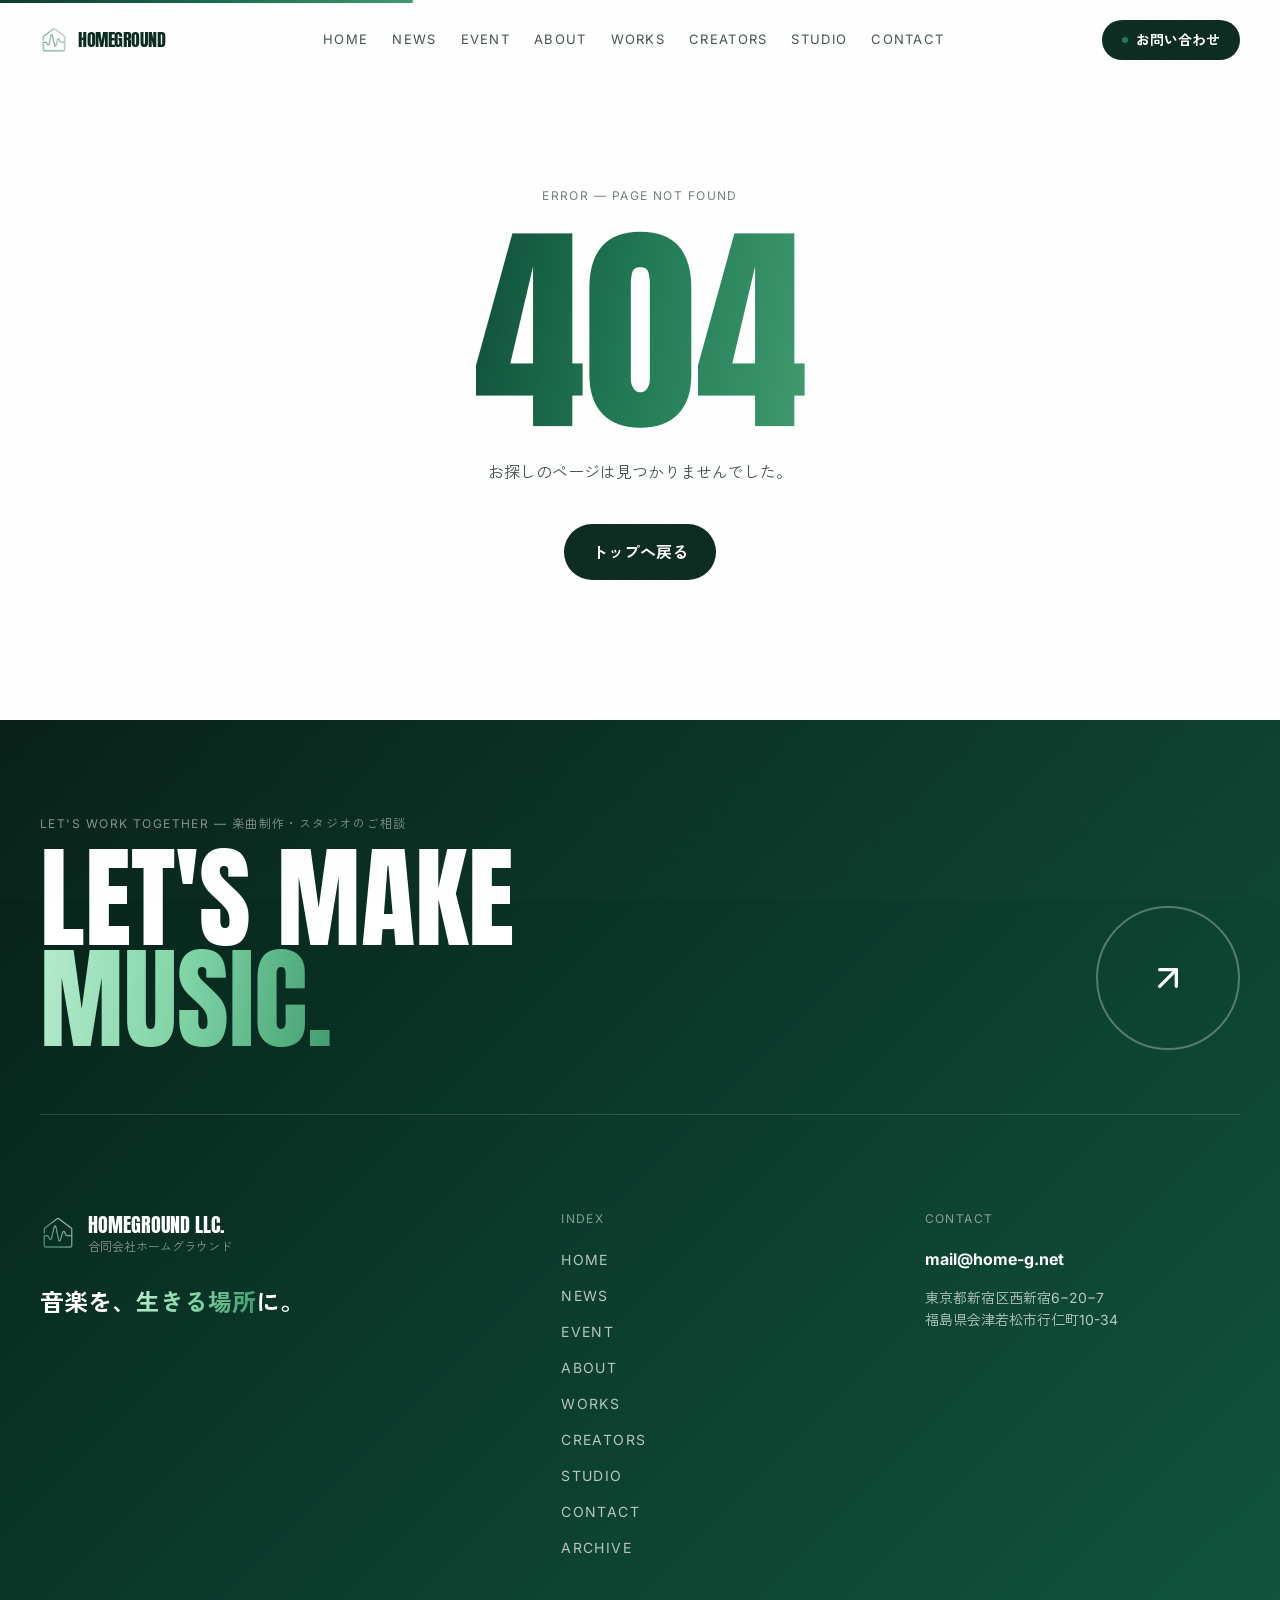
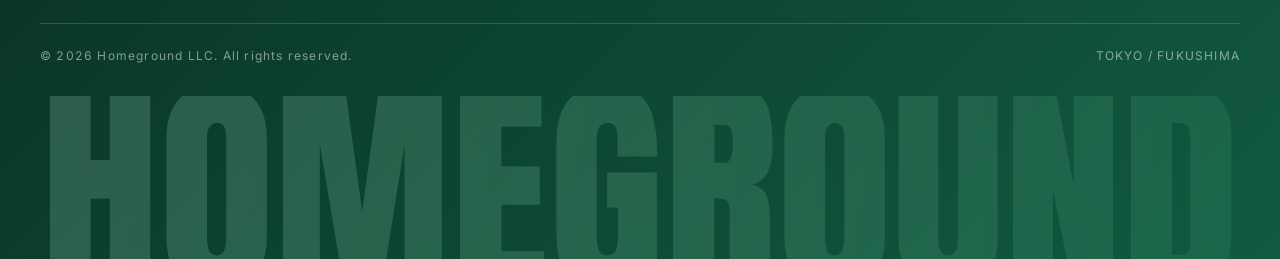
<file: index.html>
<!DOCTYPE html>
<html lang="ja">
  <head><meta name="robots" content="noindex,nofollow">
    <meta charset="UTF-8" />
    <link rel="icon" type="image/png" href="/img/favicon.png" />
    <meta name="viewport" content="width=device-width, initial-scale=1.0" />
    <meta
      name="description"
      content="合同会社ホームグラウンドは、アーティストや企業様への楽曲提供を行っている音楽制作会社です。"
    />
    <title>HOMEGROUND | 音楽を、生きる場所に。 — 合同会社ホームグラウンド</title>
    <meta property="og:type" content="website" />
    <meta property="og:site_name" content="合同会社ホームグラウンド" />
    <meta property="og:title" content="HOMEGROUND | 音楽を、生きる場所に。" />
    <meta
      property="og:description"
      content="アーティスト・企業・インフルエンサーへの楽曲提供、レコーディングスタジオ運営、音楽イベントの主催。"
    />
    <meta name="twitter:card" content="summary_large_image" />
    <meta name="theme-color" content="#0B2A20" />
    <link rel="preconnect" href="https://fonts.googleapis.com" />
    <link rel="preconnect" href="https://fonts.gstatic.com" crossorigin />
    <link
      href="https://fonts.googleapis.com/css2?family=Anton&family=Inter:wght@400;500;600;700;800&family=Zen+Kaku+Gothic+New:wght@400;500;700;900&display=swap"
      rel="stylesheet"
    />
    <script type="module" crossorigin src="/assets/index.BOjhiEr4.js"></script>
    <link rel="stylesheet" crossorigin href="/assets/index.C0QJuCpu.css">
  </head>
  <body>
    <div id="root"></div>
  </body>
</html>
</file>
<file: assets/index.C0QJuCpu.css>
*,:before,:after{--tw-border-spacing-x: 0;--tw-border-spacing-y: 0;--tw-translate-x: 0;--tw-translate-y: 0;--tw-rotate: 0;--tw-skew-x: 0;--tw-skew-y: 0;--tw-scale-x: 1;--tw-scale-y: 1;--tw-pan-x: ;--tw-pan-y: ;--tw-pinch-zoom: ;--tw-scroll-snap-strictness: proximity;--tw-gradient-from-position: ;--tw-gradient-via-position: ;--tw-gradient-to-position: ;--tw-ordinal: ;--tw-slashed-zero: ;--tw-numeric-figure: ;--tw-numeric-spacing: ;--tw-numeric-fraction: ;--tw-ring-inset: ;--tw-ring-offset-width: 0px;--tw-ring-offset-color: #fff;--tw-ring-color: rgb(59 130 246 / .5);--tw-ring-offset-shadow: 0 0 #0000;--tw-ring-shadow: 0 0 #0000;--tw-shadow: 0 0 #0000;--tw-shadow-colored: 0 0 #0000;--tw-blur: ;--tw-brightness: ;--tw-contrast: ;--tw-grayscale: ;--tw-hue-rotate: ;--tw-invert: ;--tw-saturate: ;--tw-sepia: ;--tw-drop-shadow: ;--tw-backdrop-blur: ;--tw-backdrop-brightness: ;--tw-backdrop-contrast: ;--tw-backdrop-grayscale: ;--tw-backdrop-hue-rotate: ;--tw-backdrop-invert: ;--tw-backdrop-opacity: ;--tw-backdrop-saturate: ;--tw-backdrop-sepia: ;--tw-contain-size: ;--tw-contain-layout: ;--tw-contain-paint: ;--tw-contain-style: }::backdrop{--tw-border-spacing-x: 0;--tw-border-spacing-y: 0;--tw-translate-x: 0;--tw-translate-y: 0;--tw-rotate: 0;--tw-skew-x: 0;--tw-skew-y: 0;--tw-scale-x: 1;--tw-scale-y: 1;--tw-pan-x: ;--tw-pan-y: ;--tw-pinch-zoom: ;--tw-scroll-snap-strictness: proximity;--tw-gradient-from-position: ;--tw-gradient-via-position: ;--tw-gradient-to-position: ;--tw-ordinal: ;--tw-slashed-zero: ;--tw-numeric-figure: ;--tw-numeric-spacing: ;--tw-numeric-fraction: ;--tw-ring-inset: ;--tw-ring-offset-width: 0px;--tw-ring-offset-color: #fff;--tw-ring-color: rgb(59 130 246 / .5);--tw-ring-offset-shadow: 0 0 #0000;--tw-ring-shadow: 0 0 #0000;--tw-shadow: 0 0 #0000;--tw-shadow-colored: 0 0 #0000;--tw-blur: ;--tw-brightness: ;--tw-contrast: ;--tw-grayscale: ;--tw-hue-rotate: ;--tw-invert: ;--tw-saturate: ;--tw-sepia: ;--tw-drop-shadow: ;--tw-backdrop-blur: ;--tw-backdrop-brightness: ;--tw-backdrop-contrast: ;--tw-backdrop-grayscale: ;--tw-backdrop-hue-rotate: ;--tw-backdrop-invert: ;--tw-backdrop-opacity: ;--tw-backdrop-saturate: ;--tw-backdrop-sepia: ;--tw-contain-size: ;--tw-contain-layout: ;--tw-contain-paint: ;--tw-contain-style: }*,:before,:after{box-sizing:border-box;border-width:0;border-style:solid;border-color:#e5e7eb}:before,:after{--tw-content: ""}html,:host{line-height:1.5;-webkit-text-size-adjust:100%;-moz-tab-size:4;-o-tab-size:4;tab-size:4;font-family:Inter,Zen Kaku Gothic New,system-ui,sans-serif;font-feature-settings:normal;font-variation-settings:normal;-webkit-tap-highlight-color:transparent}body{margin:0;line-height:inherit}hr{height:0;color:inherit;border-top-width:1px}abbr:where([title]){-webkit-text-decoration:underline dotted;text-decoration:underline dotted}h1,h2,h3,h4,h5,h6{font-size:inherit;font-weight:inherit}a{color:inherit;text-decoration:inherit}b,strong{font-weight:bolder}code,kbd,samp,pre{font-family:Inter,Zen Kaku Gothic New,sans-serif;font-feature-settings:normal;font-variation-settings:normal;font-size:1em}small{font-size:80%}sub,sup{font-size:75%;line-height:0;position:relative;vertical-align:baseline}sub{bottom:-.25em}sup{top:-.5em}table{text-indent:0;border-color:inherit;border-collapse:collapse}button,input,optgroup,select,textarea{font-family:inherit;font-feature-settings:inherit;font-variation-settings:inherit;font-size:100%;font-weight:inherit;line-height:inherit;letter-spacing:inherit;color:inherit;margin:0;padding:0}button,select{text-transform:none}button,input:where([type=button]),input:where([type=reset]),input:where([type=submit]){-webkit-appearance:button;background-color:transparent;background-image:none}:-moz-focusring{outline:auto}:-moz-ui-invalid{box-shadow:none}progress{vertical-align:baseline}::-webkit-inner-spin-button,::-webkit-outer-spin-button{height:auto}[type=search]{-webkit-appearance:textfield;outline-offset:-2px}::-webkit-search-decoration{-webkit-appearance:none}::-webkit-file-upload-button{-webkit-appearance:button;font:inherit}summary{display:list-item}blockquote,dl,dd,h1,h2,h3,h4,h5,h6,hr,figure,p,pre{margin:0}fieldset{margin:0;padding:0}legend{padding:0}ol,ul,menu{list-style:none;margin:0;padding:0}dialog{padding:0}textarea{resize:vertical}input::-moz-placeholder,textarea::-moz-placeholder{opacity:1;color:#9ca3af}input::placeholder,textarea::placeholder{opacity:1;color:#9ca3af}button,[role=button]{cursor:pointer}:disabled{cursor:default}img,svg,video,canvas,audio,iframe,embed,object{display:block;vertical-align:middle}img,video{max-width:100%;height:auto}[hidden]:where(:not([hidden=until-found])){display:none}.pointer-events-none{pointer-events:none}.visible{visibility:visible}.fixed{position:fixed}.absolute{position:absolute}.relative{position:relative}.sticky{position:sticky}.inset-0{top:0;right:0;bottom:0;left:0}.inset-x-0{left:0;right:0}.inset-y-0{top:0;bottom:0}.-bottom-0\.5{bottom:-.125rem}.-bottom-1{bottom:-.25rem}.-bottom-\[20vw\]{bottom:-20vw}.-left-3{left:-.75rem}.-left-4{left:-1rem}.-left-\[10vw\]{left:-10vw}.-left-\[15vw\]{left:-15vw}.-right-3{right:-.75rem}.-right-4{right:-1rem}.-right-\[10vw\]{right:-10vw}.-top-3{top:-.75rem}.-top-4{top:-1rem}.-top-\[10vw\]{top:-10vw}.bottom-0{bottom:0}.bottom-10{bottom:2.5rem}.bottom-2{bottom:.5rem}.bottom-3{bottom:.75rem}.bottom-8{bottom:2rem}.bottom-\[9vh\]{bottom:9vh}.left-0{left:0}.left-1\/2{left:50%}.left-10{left:2.5rem}.left-2\.5{left:.625rem}.left-3{left:.75rem}.left-4{left:1rem}.left-6{left:1.5rem}.left-\[7px\]{left:7px}.right-0{right:0}.right-2\.5{right:.625rem}.right-3{right:.75rem}.right-4{right:1rem}.right-5{right:1.25rem}.right-6{right:1.5rem}.top-0{top:0}.top-1\/2{top:50%}.top-10{top:2.5rem}.top-2{top:.5rem}.top-4{top:1rem}.top-6{top:1.5rem}.top-\[-4vh\]{top:-4vh}.top-\[10\%\]{top:10%}.top-\[16vh\]{top:16vh}.top-\[20\%\]{top:20%}.top-\[62\%\]{top:62%}.top-\[64px\]{top:64px}.z-0{z-index:0}.z-10{z-index:10}.z-20{z-index:20}.z-30{z-index:30}.z-40{z-index:40}.z-50{z-index:50}.z-\[200\]{z-index:200}.z-\[60\]{z-index:60}.order-last{order:9999}.-mx-5{margin-left:-1.25rem;margin-right:-1.25rem}.mx-5{margin-left:1.25rem;margin-right:1.25rem}.mx-auto{margin-left:auto;margin-right:auto}.-mb-\[2vw\]{margin-bottom:-2vw}.-mt-24{margin-top:-6rem}.-mt-\[100vh\]{margin-top:-100vh}.mb-1{margin-bottom:.25rem}.mb-10{margin-bottom:2.5rem}.mb-16{margin-bottom:4rem}.mb-2{margin-bottom:.5rem}.mb-3{margin-bottom:.75rem}.mb-4{margin-bottom:1rem}.mb-5{margin-bottom:1.25rem}.mb-6{margin-bottom:1.5rem}.mb-8{margin-bottom:2rem}.mb-\[100vh\]{margin-bottom:100vh}.ml-1{margin-left:.25rem}.ml-2{margin-left:.5rem}.ml-auto{margin-left:auto}.mr-1{margin-right:.25rem}.mr-3{margin-right:.75rem}.mt-1{margin-top:.25rem}.mt-1\.5{margin-top:.375rem}.mt-10{margin-top:2.5rem}.mt-12{margin-top:3rem}.mt-14{margin-top:3.5rem}.mt-16{margin-top:4rem}.mt-2{margin-top:.5rem}.mt-20{margin-top:5rem}.mt-3{margin-top:.75rem}.mt-4{margin-top:1rem}.mt-5{margin-top:1.25rem}.mt-6{margin-top:1.5rem}.mt-8{margin-top:2rem}.mt-auto{margin-top:auto}.line-clamp-2{overflow:hidden;display:-webkit-box;-webkit-box-orient:vertical;-webkit-line-clamp:2}.block{display:block}.inline-block{display:inline-block}.flex{display:flex}.inline-flex{display:inline-flex}.grid{display:grid}.hidden{display:none}.aspect-\[16\/10\]{aspect-ratio:16/10}.aspect-\[16\/9\]{aspect-ratio:16/9}.aspect-\[17\/23\]{aspect-ratio:17/23}.aspect-\[3\/2\]{aspect-ratio:3/2}.aspect-\[3\/4\]{aspect-ratio:3/4}.aspect-\[4\/5\]{aspect-ratio:4/5}.aspect-\[5\/4\]{aspect-ratio:5/4}.aspect-square{aspect-ratio:1 / 1}.aspect-video{aspect-ratio:16 / 9}.h-0{height:0px}.h-1{height:.25rem}.h-1\.5{height:.375rem}.h-10{height:2.5rem}.h-11{height:2.75rem}.h-12{height:3rem}.h-14{height:3.5rem}.h-16{height:4rem}.h-2{height:.5rem}.h-2\.5{height:.625rem}.h-20{height:5rem}.h-24{height:6rem}.h-28{height:7rem}.h-3{height:.75rem}.h-32{height:8rem}.h-36{height:9rem}.h-4{height:1rem}.h-7{height:1.75rem}.h-9{height:2.25rem}.h-\[100svh\]{height:100svh}.h-\[2px\]{height:2px}.h-\[30vw\]{height:30vw}.h-\[34vh\]{height:34vh}.h-\[3px\]{height:3px}.h-\[40vw\]{height:40vw}.h-\[45vw\]{height:45vw}.h-\[480px\]{height:480px}.h-\[50vw\]{height:50vw}.h-\[650vh\]{height:650vh}.h-\[750vh\]{height:750vh}.h-\[80vh\]{height:80vh}.h-\[85vh\]{height:85vh}.h-\[95vh\]{height:95vh}.h-\[min\(86vw\,56vh\)\]{height:min(86vw,56vh)}.h-auto{height:auto}.h-full{height:100%}.min-h-0{min-height:0px}.min-h-\[100svh\]{min-height:100svh}.min-h-\[320px\]{min-height:320px}.min-h-\[80vh\]{min-height:80vh}.min-h-screen{min-height:100vh}.w-0{width:0px}.w-1\.5{width:.375rem}.w-10{width:2.5rem}.w-11{width:2.75rem}.w-12{width:3rem}.w-14{width:3.5rem}.w-16{width:4rem}.w-2{width:.5rem}.w-2\.5{width:.625rem}.w-20{width:5rem}.w-24{width:6rem}.w-28{width:7rem}.w-4{width:1rem}.w-40{width:10rem}.w-48{width:12rem}.w-6{width:1.5rem}.w-7{width:1.75rem}.w-9{width:2.25rem}.w-\[2px\]{width:2px}.w-\[30vw\]{width:30vw}.w-\[38vw\]{width:38vw}.w-\[3px\]{width:3px}.w-\[40vw\]{width:40vw}.w-\[45vw\]{width:45vw}.w-\[48\%\]{width:48%}.w-\[50vw\]{width:50vw}.w-\[58\%\]{width:58%}.w-\[6\.5\%\]{width:6.5%}.w-\[70\%\]{width:70%}.w-\[min\(60vw\,420px\)\]{width:min(60vw,420px)}.w-\[min\(80vw\,640px\)\]{width:min(80vw,640px)}.w-\[min\(86vw\,56vh\)\]{width:min(86vw,56vh)}.w-full{width:100%}.w-max{width:-moz-max-content;width:max-content}.min-w-0{min-width:0px}.max-w-2xl{max-width:42rem}.max-w-4xl{max-width:56rem}.max-w-\[1400px\]{max-width:1400px}.max-w-\[420px\]{max-width:420px}.max-w-\[880px\]{max-width:880px}.max-w-md{max-width:28rem}.max-w-xl{max-width:36rem}.flex-1{flex:1 1 0%}.shrink-0{flex-shrink:0}.origin-bottom{transform-origin:bottom}.origin-bottom-left{transform-origin:bottom left}.origin-left{transform-origin:left}.origin-top{transform-origin:top}.-translate-x-1\/2{--tw-translate-x: -50%;transform:translate(var(--tw-translate-x),var(--tw-translate-y)) rotate(var(--tw-rotate)) skew(var(--tw-skew-x)) skewY(var(--tw-skew-y)) scaleX(var(--tw-scale-x)) scaleY(var(--tw-scale-y))}.-translate-y-1\/2{--tw-translate-y: -50%;transform:translate(var(--tw-translate-x),var(--tw-translate-y)) rotate(var(--tw-rotate)) skew(var(--tw-skew-x)) skewY(var(--tw-skew-y)) scaleX(var(--tw-scale-x)) scaleY(var(--tw-scale-y))}.-translate-y-\[4px\]{--tw-translate-y: -4px;transform:translate(var(--tw-translate-x),var(--tw-translate-y)) rotate(var(--tw-rotate)) skew(var(--tw-skew-x)) skewY(var(--tw-skew-y)) scaleX(var(--tw-scale-x)) scaleY(var(--tw-scale-y))}.translate-x-3{--tw-translate-x: .75rem;transform:translate(var(--tw-translate-x),var(--tw-translate-y)) rotate(var(--tw-rotate)) skew(var(--tw-skew-x)) skewY(var(--tw-skew-y)) scaleX(var(--tw-scale-x)) scaleY(var(--tw-scale-y))}.translate-y-3{--tw-translate-y: .75rem;transform:translate(var(--tw-translate-x),var(--tw-translate-y)) rotate(var(--tw-rotate)) skew(var(--tw-skew-x)) skewY(var(--tw-skew-y)) scaleX(var(--tw-scale-x)) scaleY(var(--tw-scale-y))}.translate-y-\[4px\]{--tw-translate-y: 4px;transform:translate(var(--tw-translate-x),var(--tw-translate-y)) rotate(var(--tw-rotate)) skew(var(--tw-skew-x)) skewY(var(--tw-skew-y)) scaleX(var(--tw-scale-x)) scaleY(var(--tw-scale-y))}.-rotate-45{--tw-rotate: -45deg;transform:translate(var(--tw-translate-x),var(--tw-translate-y)) rotate(var(--tw-rotate)) skew(var(--tw-skew-x)) skewY(var(--tw-skew-y)) scaleX(var(--tw-scale-x)) scaleY(var(--tw-scale-y))}.rotate-45{--tw-rotate: 45deg;transform:translate(var(--tw-translate-x),var(--tw-translate-y)) rotate(var(--tw-rotate)) skew(var(--tw-skew-x)) skewY(var(--tw-skew-y)) scaleX(var(--tw-scale-x)) scaleY(var(--tw-scale-y))}.scale-0{--tw-scale-x: 0;--tw-scale-y: 0;transform:translate(var(--tw-translate-x),var(--tw-translate-y)) rotate(var(--tw-rotate)) skew(var(--tw-skew-x)) skewY(var(--tw-skew-y)) scaleX(var(--tw-scale-x)) scaleY(var(--tw-scale-y))}.scale-x-0{--tw-scale-x: 0;transform:translate(var(--tw-translate-x),var(--tw-translate-y)) rotate(var(--tw-rotate)) skew(var(--tw-skew-x)) skewY(var(--tw-skew-y)) scaleX(var(--tw-scale-x)) scaleY(var(--tw-scale-y))}.scale-x-100{--tw-scale-x: 1;transform:translate(var(--tw-translate-x),var(--tw-translate-y)) rotate(var(--tw-rotate)) skew(var(--tw-skew-x)) skewY(var(--tw-skew-y)) scaleX(var(--tw-scale-x)) scaleY(var(--tw-scale-y))}.transform{transform:translate(var(--tw-translate-x),var(--tw-translate-y)) rotate(var(--tw-rotate)) skew(var(--tw-skew-x)) skewY(var(--tw-skew-y)) scaleX(var(--tw-scale-x)) scaleY(var(--tw-scale-y))}@keyframes spin{to{transform:rotate(360deg)}}.animate-\[spin_14s_linear_infinite\]{animation:spin 14s linear infinite}@keyframes bounce{0%,to{transform:translateY(-25%);animation-timing-function:cubic-bezier(.8,0,1,1)}50%{transform:none;animation-timing-function:cubic-bezier(0,0,.2,1)}}.animate-bounce{animation:bounce 1s infinite}.cursor-not-allowed{cursor:not-allowed}.cursor-pointer{cursor:pointer}.select-none{-webkit-user-select:none;-moz-user-select:none;user-select:none}.resize-none{resize:none}.list-none{list-style-type:none}.break-inside-avoid{-moz-column-break-inside:avoid;break-inside:avoid}.grid-cols-2{grid-template-columns:repeat(2,minmax(0,1fr))}.grid-cols-\[1\.6fr_1fr\]{grid-template-columns:1.6fr 1fr}.grid-cols-\[96px_1fr\]{grid-template-columns:96px 1fr}.flex-col{flex-direction:column}.flex-wrap{flex-wrap:wrap}.place-items-center{place-items:center}.items-start{align-items:flex-start}.items-end{align-items:flex-end}.items-center{align-items:center}.items-baseline{align-items:baseline}.justify-end{justify-content:flex-end}.justify-center{justify-content:center}.justify-between{justify-content:space-between}.gap-1{gap:.25rem}.gap-1\.5{gap:.375rem}.gap-10{gap:2.5rem}.gap-12{gap:3rem}.gap-14{gap:3.5rem}.gap-16{gap:4rem}.gap-2{gap:.5rem}.gap-2\.5{gap:.625rem}.gap-3{gap:.75rem}.gap-4{gap:1rem}.gap-5{gap:1.25rem}.gap-6{gap:1.5rem}.gap-8{gap:2rem}.gap-\[2px\]{gap:2px}.gap-px{gap:1px}.gap-x-4{-moz-column-gap:1rem;column-gap:1rem}.gap-x-6{-moz-column-gap:1.5rem;column-gap:1.5rem}.gap-y-10{row-gap:2.5rem}.gap-y-12{row-gap:3rem}.gap-y-3{row-gap:.75rem}.gap-y-8{row-gap:2rem}.space-y-1>:not([hidden])~:not([hidden]){--tw-space-y-reverse: 0;margin-top:calc(.25rem * calc(1 - var(--tw-space-y-reverse)));margin-bottom:calc(.25rem * var(--tw-space-y-reverse))}.space-y-1\.5>:not([hidden])~:not([hidden]){--tw-space-y-reverse: 0;margin-top:calc(.375rem * calc(1 - var(--tw-space-y-reverse)));margin-bottom:calc(.375rem * var(--tw-space-y-reverse))}.space-y-16>:not([hidden])~:not([hidden]){--tw-space-y-reverse: 0;margin-top:calc(4rem * calc(1 - var(--tw-space-y-reverse)));margin-bottom:calc(4rem * var(--tw-space-y-reverse))}.space-y-4>:not([hidden])~:not([hidden]){--tw-space-y-reverse: 0;margin-top:calc(1rem * calc(1 - var(--tw-space-y-reverse)));margin-bottom:calc(1rem * var(--tw-space-y-reverse))}.space-y-5>:not([hidden])~:not([hidden]){--tw-space-y-reverse: 0;margin-top:calc(1.25rem * calc(1 - var(--tw-space-y-reverse)));margin-bottom:calc(1.25rem * var(--tw-space-y-reverse))}.self-start{align-self:flex-start}.justify-self-start{justify-self:start}.overflow-hidden{overflow:hidden}.overflow-visible{overflow:visible}.overflow-y-auto{overflow-y:auto}.truncate{overflow:hidden;text-overflow:ellipsis;white-space:nowrap}.whitespace-nowrap{white-space:nowrap}.whitespace-pre{white-space:pre}.whitespace-pre-line{white-space:pre-line}.break-words{overflow-wrap:break-word}.rounded-full{border-radius:9999px}.border{border-width:1px}.border-0{border-width:0px}.border-2{border-width:2px}.border-\[3px\]{border-width:3px}.border-y{border-top-width:1px;border-bottom-width:1px}.border-y-\[6px\]{border-top-width:6px;border-bottom-width:6px}.border-y-\[7px\]{border-top-width:7px;border-bottom-width:7px}.border-b{border-bottom-width:1px}.border-b-2{border-bottom-width:2px}.border-l{border-left-width:1px}.border-l-4{border-left-width:4px}.border-l-\[10px\]{border-left-width:10px}.border-l-\[11px\]{border-left-width:11px}.border-t{border-top-width:1px}.border-t-2{border-top-width:2px}.border-deep{--tw-border-opacity: 1;border-color:rgb(14 77 56 / var(--tw-border-opacity, 1))}.border-ink{--tw-border-opacity: 1;border-color:rgb(11 42 32 / var(--tw-border-opacity, 1))}.border-line{border-color:#0b2a201f}.border-paper\/15{border-color:#ffffff26}.border-paper\/30{border-color:#ffffff4d}.border-paper\/40{border-color:#fff6}.border-signal{--tw-border-opacity: 1;border-color:rgb(31 122 85 / var(--tw-border-opacity, 1))}.border-transparent{border-color:transparent}.border-y-transparent{border-top-color:transparent;border-bottom-color:transparent}.border-l-paper{--tw-border-opacity: 1;border-left-color:rgb(255 255 255 / var(--tw-border-opacity, 1))}.bg-aqua\/20{background-color:#3e9b6d33}.bg-deep{--tw-bg-opacity: 1;background-color:rgb(14 77 56 / var(--tw-bg-opacity, 1))}.bg-deep\/20{background-color:#0e4d3833}.bg-deep\/30{background-color:#0e4d384d}.bg-ink{--tw-bg-opacity: 1;background-color:rgb(11 42 32 / var(--tw-bg-opacity, 1))}.bg-ink-dim\/20{background-color:#43544c33}.bg-ink\/20{background-color:#0b2a2033}.bg-line{background-color:#0b2a201f}.bg-paper{--tw-bg-opacity: 1;background-color:rgb(255 255 255 / var(--tw-bg-opacity, 1))}.bg-paper-2{--tw-bg-opacity: 1;background-color:rgb(241 245 242 / var(--tw-bg-opacity, 1))}.bg-paper-3{--tw-bg-opacity: 1;background-color:rgb(226 235 229 / var(--tw-bg-opacity, 1))}.bg-paper\/15{background-color:#ffffff26}.bg-paper\/70{background-color:#ffffffb3}.bg-paper\/90{background-color:#ffffffe6}.bg-signal{--tw-bg-opacity: 1;background-color:rgb(31 122 85 / var(--tw-bg-opacity, 1))}.bg-signal-soft{--tw-bg-opacity: 1;background-color:rgb(126 211 165 / var(--tw-bg-opacity, 1))}.bg-signal\/15{background-color:#1f7a5526}.bg-signal\/25{background-color:#1f7a5540}.bg-signal\/30{background-color:#1f7a554d}.bg-transparent{background-color:transparent}.bg-gradient-to-b{background-image:linear-gradient(to bottom,var(--tw-gradient-stops))}.bg-gradient-to-r{background-image:linear-gradient(to right,var(--tw-gradient-stops))}.bg-gradient-to-t{background-image:linear-gradient(to top,var(--tw-gradient-stops))}.from-paper{--tw-gradient-from: #FFFFFF var(--tw-gradient-from-position);--tw-gradient-to: rgb(255 255 255 / 0) var(--tw-gradient-to-position);--tw-gradient-stops: var(--tw-gradient-from), var(--tw-gradient-to)}.from-signal-soft\/25{--tw-gradient-from: rgb(126 211 165 / .25) var(--tw-gradient-from-position);--tw-gradient-to: rgb(126 211 165 / 0) var(--tw-gradient-to-position);--tw-gradient-stops: var(--tw-gradient-from), var(--tw-gradient-to)}.from-transparent{--tw-gradient-from: transparent var(--tw-gradient-from-position);--tw-gradient-to: rgb(0 0 0 / 0) var(--tw-gradient-to-position);--tw-gradient-stops: var(--tw-gradient-from), var(--tw-gradient-to)}.via-signal-soft{--tw-gradient-to: rgb(126 211 165 / 0) var(--tw-gradient-to-position);--tw-gradient-stops: var(--tw-gradient-from), #7ED3A5 var(--tw-gradient-via-position), var(--tw-gradient-to)}.via-signal-soft\/60{--tw-gradient-to: rgb(126 211 165 / 0) var(--tw-gradient-to-position);--tw-gradient-stops: var(--tw-gradient-from), rgb(126 211 165 / .6) var(--tw-gradient-via-position), var(--tw-gradient-to)}.to-transparent{--tw-gradient-to: transparent var(--tw-gradient-to-position)}.to-white\/90{--tw-gradient-to: rgb(255 255 255 / .9) var(--tw-gradient-to-position)}.fill-current{fill:currentColor}.object-cover{-o-object-fit:cover;object-fit:cover}.p-4{padding:1rem}.p-6{padding:1.5rem}.p-7{padding:1.75rem}.p-8{padding:2rem}.px-2\.5{padding-left:.625rem;padding-right:.625rem}.px-3{padding-left:.75rem;padding-right:.75rem}.px-4{padding-left:1rem;padding-right:1rem}.px-5{padding-left:1.25rem;padding-right:1.25rem}.px-6{padding-left:1.5rem;padding-right:1.5rem}.px-7{padding-left:1.75rem;padding-right:1.75rem}.px-8{padding-left:2rem;padding-right:2rem}.py-1{padding-top:.25rem;padding-bottom:.25rem}.py-1\.5{padding-top:.375rem;padding-bottom:.375rem}.py-2{padding-top:.5rem;padding-bottom:.5rem}.py-2\.5{padding-top:.625rem;padding-bottom:.625rem}.py-20{padding-top:5rem;padding-bottom:5rem}.py-3{padding-top:.75rem;padding-bottom:.75rem}.py-4{padding-top:1rem;padding-bottom:1rem}.py-5{padding-top:1.25rem;padding-bottom:1.25rem}.py-6{padding-top:1.5rem;padding-bottom:1.5rem}.py-7{padding-top:1.75rem;padding-bottom:1.75rem}.pb-1{padding-bottom:.25rem}.pb-10{padding-bottom:2.5rem}.pb-12{padding-bottom:3rem}.pb-16{padding-bottom:4rem}.pb-20{padding-bottom:5rem}.pb-24{padding-bottom:6rem}.pb-4{padding-bottom:1rem}.pb-5{padding-bottom:1.25rem}.pb-\[0\.04em\]{padding-bottom:.04em}.pl-10{padding-left:2.5rem}.pl-4{padding-left:1rem}.pl-6{padding-left:1.5rem}.pr-4{padding-right:1rem}.pt-1{padding-top:.25rem}.pt-10{padding-top:2.5rem}.pt-16{padding-top:4rem}.pt-28{padding-top:7rem}.pt-32{padding-top:8rem}.pt-4{padding-top:1rem}.pt-5{padding-top:1.25rem}.pt-6{padding-top:1.5rem}.text-center{text-align:center}.text-right{text-align:right}.font-display{font-family:Anton,Zen Kaku Gothic New,sans-serif}.font-mono{font-family:Inter,Zen Kaku Gothic New,sans-serif}.font-sans{font-family:Inter,Zen Kaku Gothic New,system-ui,sans-serif}.text-2xl{font-size:1.5rem;line-height:2rem}.text-3xl{font-size:1.875rem;line-height:2.25rem}.text-4xl{font-size:2.25rem;line-height:2.5rem}.text-5xl{font-size:3rem;line-height:1}.text-6xl{font-size:3.75rem;line-height:1}.text-\[1\.7rem\]{font-size:1.7rem}.text-\[1\.9rem\]{font-size:1.9rem}.text-\[11px\]{font-size:11px}.text-\[13px\]{font-size:13px}.text-\[18\.5vw\]{font-size:18.5vw}.text-\[27vw\]{font-size:27vw}.text-\[clamp\(1\.45rem\,5vw\,3\.9rem\)\]{font-size:clamp(1.45rem,5vw,3.9rem)}.text-\[clamp\(2\.1rem\,7\.5vw\,5\.6rem\)\]{font-size:clamp(2.1rem,7.5vw,5.6rem)}.text-\[clamp\(3\.4rem\,15vw\,11rem\)\]{font-size:clamp(3.4rem,15vw,11rem)}.text-\[min\(14vw\,7rem\)\]{font-size:min(14vw,7rem)}.text-\[min\(15vw\,6\.25rem\)\]{font-size:min(15vw,6.25rem)}.text-\[min\(17vw\,12rem\)\]{font-size:min(17vw,12rem)}.text-\[min\(35vw\,14rem\)\]{font-size:min(35vw,14rem)}.text-base{font-size:1rem;line-height:1.5rem}.text-lg{font-size:1.125rem;line-height:1.75rem}.text-sm{font-size:.875rem;line-height:1.25rem}.text-xl{font-size:1.25rem;line-height:1.75rem}.text-xs{font-size:.75rem;line-height:1rem}.font-black{font-weight:900}.font-bold{font-weight:700}.font-extrabold{font-weight:800}.font-medium{font-weight:500}.font-normal{font-weight:400}.uppercase{text-transform:uppercase}.tabular-nums{--tw-numeric-spacing: tabular-nums;font-variant-numeric:var(--tw-ordinal) var(--tw-slashed-zero) var(--tw-numeric-figure) var(--tw-numeric-spacing) var(--tw-numeric-fraction)}.leading-\[0\.85\]{line-height:.85}.leading-\[0\.8\]{line-height:.8}.leading-\[0\.92\]{line-height:.92}.leading-\[0\.95\]{line-height:.95}.leading-\[0\.9\]{line-height:.9}.leading-\[1\.35\]{line-height:1.35}.leading-\[1\.3\]{line-height:1.3}.leading-\[1\.4\]{line-height:1.4}.leading-\[1\.5\]{line-height:1.5}.leading-\[2\],.leading-loose{line-height:2}.leading-none{line-height:1}.leading-relaxed{line-height:1.625}.leading-snug{line-height:1.375}.leading-tight{line-height:1.25}.tracking-\[0\.12em\]{letter-spacing:.12em}.tracking-\[0\.16em\]{letter-spacing:.16em}.tracking-\[0\.1em\]{letter-spacing:.1em}.tracking-\[0\.2em\]{letter-spacing:.2em}.tracking-tight{letter-spacing:-.025em}.tracking-tightest{letter-spacing:0}.text-ink{--tw-text-opacity: 1;color:rgb(11 42 32 / var(--tw-text-opacity, 1))}.text-ink-dim{--tw-text-opacity: 1;color:rgb(67 84 76 / var(--tw-text-opacity, 1))}.text-ink-mute{--tw-text-opacity: 1;color:rgb(113 130 122 / var(--tw-text-opacity, 1))}.text-paper{--tw-text-opacity: 1;color:rgb(255 255 255 / var(--tw-text-opacity, 1))}.text-paper\/50{color:#ffffff80}.text-paper\/60{color:#fff9}.text-paper\/70{color:#ffffffb3}.text-paper\/75{color:#ffffffbf}.text-signal{--tw-text-opacity: 1;color:rgb(31 122 85 / var(--tw-text-opacity, 1))}.text-signal-soft{--tw-text-opacity: 1;color:rgb(126 211 165 / var(--tw-text-opacity, 1))}.text-signal\/70{color:#1f7a55b3}.underline{text-decoration-line:underline}.opacity-20{opacity:.2}.opacity-90{opacity:.9}.opacity-\[0\.07\]{opacity:.07}.shadow-2xl{--tw-shadow: 0 25px 50px -12px rgb(0 0 0 / .25);--tw-shadow-colored: 0 25px 50px -12px var(--tw-shadow-color);box-shadow:var(--tw-ring-offset-shadow, 0 0 #0000),var(--tw-ring-shadow, 0 0 #0000),var(--tw-shadow)}.shadow-\[10px_10px_0_0_\#0E4D38\]{--tw-shadow: 10px 10px 0 0 #0E4D38;--tw-shadow-colored: 10px 10px 0 0 var(--tw-shadow-color);box-shadow:var(--tw-ring-offset-shadow, 0 0 #0000),var(--tw-ring-shadow, 0 0 #0000),var(--tw-shadow)}.shadow-\[10px_10px_0_0_\#1F7A55\]{--tw-shadow: 10px 10px 0 0 #1F7A55;--tw-shadow-colored: 10px 10px 0 0 var(--tw-shadow-color);box-shadow:var(--tw-ring-offset-shadow, 0 0 #0000),var(--tw-ring-shadow, 0 0 #0000),var(--tw-shadow)}.shadow-\[12px_12px_0_0_\#0E4D38\]{--tw-shadow: 12px 12px 0 0 #0E4D38;--tw-shadow-colored: 12px 12px 0 0 var(--tw-shadow-color);box-shadow:var(--tw-ring-offset-shadow, 0 0 #0000),var(--tw-ring-shadow, 0 0 #0000),var(--tw-shadow)}.shadow-\[12px_12px_0_0_\#1F7A55\]{--tw-shadow: 12px 12px 0 0 #1F7A55;--tw-shadow-colored: 12px 12px 0 0 var(--tw-shadow-color);box-shadow:var(--tw-ring-offset-shadow, 0 0 #0000),var(--tw-ring-shadow, 0 0 #0000),var(--tw-shadow)}.shadow-\[8px_8px_0_0_\#0E4D38\]{--tw-shadow: 8px 8px 0 0 #0E4D38;--tw-shadow-colored: 8px 8px 0 0 var(--tw-shadow-color);box-shadow:var(--tw-ring-offset-shadow, 0 0 #0000),var(--tw-ring-shadow, 0 0 #0000),var(--tw-shadow)}.shadow-\[8px_8px_0_0_\#1F7A55\]{--tw-shadow: 8px 8px 0 0 #1F7A55;--tw-shadow-colored: 8px 8px 0 0 var(--tw-shadow-color);box-shadow:var(--tw-ring-offset-shadow, 0 0 #0000),var(--tw-ring-shadow, 0 0 #0000),var(--tw-shadow)}.shadow-\[8px_8px_0_0_\#3E9B6D\]{--tw-shadow: 8px 8px 0 0 #3E9B6D;--tw-shadow-colored: 8px 8px 0 0 var(--tw-shadow-color);box-shadow:var(--tw-ring-offset-shadow, 0 0 #0000),var(--tw-ring-shadow, 0 0 #0000),var(--tw-shadow)}.shadow-lg{--tw-shadow: 0 10px 15px -3px rgb(0 0 0 / .1), 0 4px 6px -4px rgb(0 0 0 / .1);--tw-shadow-colored: 0 10px 15px -3px var(--tw-shadow-color), 0 4px 6px -4px var(--tw-shadow-color);box-shadow:var(--tw-ring-offset-shadow, 0 0 #0000),var(--tw-ring-shadow, 0 0 #0000),var(--tw-shadow)}.outline-none{outline:2px solid transparent;outline-offset:2px}.blur{--tw-blur: blur(8px);filter:var(--tw-blur) var(--tw-brightness) var(--tw-contrast) var(--tw-grayscale) var(--tw-hue-rotate) var(--tw-invert) var(--tw-saturate) var(--tw-sepia) var(--tw-drop-shadow)}.drop-shadow-\[0_2px_24px_rgba\(0\,0\,0\,0\.35\)\]{--tw-drop-shadow: drop-shadow(0 2px 24px rgba(0,0,0,.35));filter:var(--tw-blur) var(--tw-brightness) var(--tw-contrast) var(--tw-grayscale) var(--tw-hue-rotate) var(--tw-invert) var(--tw-saturate) var(--tw-sepia) var(--tw-drop-shadow)}.grayscale{--tw-grayscale: grayscale(100%);filter:var(--tw-blur) var(--tw-brightness) var(--tw-contrast) var(--tw-grayscale) var(--tw-hue-rotate) var(--tw-invert) var(--tw-saturate) var(--tw-sepia) var(--tw-drop-shadow)}.filter{filter:var(--tw-blur) var(--tw-brightness) var(--tw-contrast) var(--tw-grayscale) var(--tw-hue-rotate) var(--tw-invert) var(--tw-saturate) var(--tw-sepia) var(--tw-drop-shadow)}.backdrop-blur-xl{--tw-backdrop-blur: blur(24px);-webkit-backdrop-filter:var(--tw-backdrop-blur) var(--tw-backdrop-brightness) var(--tw-backdrop-contrast) var(--tw-backdrop-grayscale) var(--tw-backdrop-hue-rotate) var(--tw-backdrop-invert) var(--tw-backdrop-opacity) var(--tw-backdrop-saturate) var(--tw-backdrop-sepia);backdrop-filter:var(--tw-backdrop-blur) var(--tw-backdrop-brightness) var(--tw-backdrop-contrast) var(--tw-backdrop-grayscale) var(--tw-backdrop-hue-rotate) var(--tw-backdrop-invert) var(--tw-backdrop-opacity) var(--tw-backdrop-saturate) var(--tw-backdrop-sepia)}.backdrop-filter{-webkit-backdrop-filter:var(--tw-backdrop-blur) var(--tw-backdrop-brightness) var(--tw-backdrop-contrast) var(--tw-backdrop-grayscale) var(--tw-backdrop-hue-rotate) var(--tw-backdrop-invert) var(--tw-backdrop-opacity) var(--tw-backdrop-saturate) var(--tw-backdrop-sepia);backdrop-filter:var(--tw-backdrop-blur) var(--tw-backdrop-brightness) var(--tw-backdrop-contrast) var(--tw-backdrop-grayscale) var(--tw-backdrop-hue-rotate) var(--tw-backdrop-invert) var(--tw-backdrop-opacity) var(--tw-backdrop-saturate) var(--tw-backdrop-sepia)}.transition{transition-property:color,background-color,border-color,text-decoration-color,fill,stroke,opacity,box-shadow,transform,filter,-webkit-backdrop-filter;transition-property:color,background-color,border-color,text-decoration-color,fill,stroke,opacity,box-shadow,transform,filter,backdrop-filter;transition-property:color,background-color,border-color,text-decoration-color,fill,stroke,opacity,box-shadow,transform,filter,backdrop-filter,-webkit-backdrop-filter;transition-timing-function:cubic-bezier(.4,0,.2,1);transition-duration:.15s}.transition-all{transition-property:all;transition-timing-function:cubic-bezier(.4,0,.2,1);transition-duration:.15s}.transition-colors{transition-property:color,background-color,border-color,text-decoration-color,fill,stroke;transition-timing-function:cubic-bezier(.4,0,.2,1);transition-duration:.15s}.transition-shadow{transition-property:box-shadow;transition-timing-function:cubic-bezier(.4,0,.2,1);transition-duration:.15s}.transition-transform{transition-property:transform;transition-timing-function:cubic-bezier(.4,0,.2,1);transition-duration:.15s}.duration-300{transition-duration:.3s}.duration-500{transition-duration:.5s}.duration-700{transition-duration:.7s}.ease-out{transition-timing-function:cubic-bezier(0,0,.2,1)}.will-change-transform{will-change:transform}html,body{overflow-x:clip;width:100%}body{background:#fff;color:#0b2a20;-webkit-font-smoothing:antialiased;font-feature-settings:"palt"}::-moz-selection{background:#7ed3a5;color:#0b2a20}::selection{background:#7ed3a5;color:#0b2a20}body:after{content:"";position:fixed;top:0;right:0;bottom:0;left:0;pointer-events:none;z-index:100;opacity:.035;background-image:url("data:image/svg+xml,%3Csvg xmlns='http://www.w3.org/2000/svg' width='160' height='160'%3E%3Cfilter id='n'%3E%3CfeTurbulence type='fractalNoise' baseFrequency='0.9' numOctaves='2' stitchTiles='stitch'/%3E%3C/filter%3E%3Crect width='100%25' height='100%25' filter='url(%23n)'/%3E%3C/svg%3E")}.font-display{font-synthesis-weight:none;font-synthesis:none}.font-mono{font-variant-numeric:tabular-nums}.text-outline{color:transparent;-webkit-text-stroke:2px #0b2a20}.bg-grad,.hover-grad:hover,.group:hover .group-hover-grad{background-image:linear-gradient(110deg,#0b3b2c,#17694c 55%,#3e9b6d);background-color:transparent;color:#fff}.bg-grad{background-image:linear-gradient(110deg,#0b3b2c,#17694c,#3e9b6d,#17694c,#0b3b2c);background-size:200% 100%;transition:background-position .7s ease}.bg-grad:hover,.group:hover .bg-grad{background-position:100% 0}.text-grad{background-image:linear-gradient(100deg,#0e4d38,#1f7a55,#3e9b6d);-webkit-background-clip:text;background-clip:text;color:transparent}.bg-forest{background-color:#0b2a20;background-image:linear-gradient(135deg,#061f17,#0b3b2c 45%,#125a42)}.text-outline-light{color:transparent;-webkit-text-stroke:2px #ffffff}.text-grad-light{background-image:linear-gradient(100deg,#b8ecd0,#7ed3a5,#3e9b6d);-webkit-background-clip:text;background-clip:text;color:transparent}.glow{position:absolute;border-radius:9999px;filter:blur(120px);pointer-events:none}.halftone{background-image:radial-gradient(currentColor 1.6px,transparent 1.7px);background-size:9px 9px}.halftone-fade{-webkit-mask-image:linear-gradient(135deg,#000 20%,transparent 85%);mask-image:linear-gradient(135deg,#000 20%,transparent 85%)}@keyframes float{0%,to{transform:translateZ(0) rotate(var(--r, 0deg))}50%{transform:translate3d(0,-14px,0) rotate(calc(var(--r, 0deg) + 8deg))}}.float{animation:float 6s ease-in-out infinite}@keyframes marquee-y{0%{transform:translateY(0)}to{transform:translateY(-50%)}}.marquee-y{animation:marquee-y 50s linear infinite}.marquee-y-reverse{animation:marquee-y 50s linear infinite reverse}@keyframes marquee{0%{transform:translate(0)}to{transform:translate(-50%)}}.marquee{animation:marquee 40s linear infinite}.marquee-reverse{animation:marquee 40s linear infinite reverse}.hover-pause:hover .marquee,.hover-pause:hover .marquee-reverse{animation-play-state:paused}@keyframes eq{0%,to{transform:scaleY(.25)}50%{transform:scaleY(1)}}.eq-bar{transform-origin:bottom;animation:eq 1.1s ease-in-out infinite}@keyframes progress{0%{transform:scaleX(0)}to{transform:scaleX(1)}}.progress-run{transform-origin:left;animation:progress linear forwards}@keyframes rec{0%,to{opacity:1}50%{opacity:.25}}.rec-dot{animation:rec 1.6s ease-in-out infinite}@media (prefers-reduced-motion: reduce){.marquee,.marquee-reverse,.marquee-y,.marquee-y-reverse,.float,.eq-bar,.rec-dot,.progress-run{animation:none}}input:-webkit-autofill,textarea:-webkit-autofill,select:-webkit-autofill{-webkit-box-shadow:0 0 0 1000px #f1f5f2 inset!important;-webkit-text-fill-color:#0b2a20!important;-webkit-transition:background-color 5000s ease-in-out 0s;transition:background-color 5000s ease-in-out 0s}.placeholder\:text-ink-mute\/60::-moz-placeholder{color:#71827a99}.placeholder\:text-ink-mute\/60::placeholder{color:#71827a99}.hover\:border-ink:hover{--tw-border-opacity: 1;border-color:rgb(11 42 32 / var(--tw-border-opacity, 1))}.hover\:bg-ink:hover{--tw-bg-opacity: 1;background-color:rgb(11 42 32 / var(--tw-bg-opacity, 1))}.hover\:text-deep:hover{--tw-text-opacity: 1;color:rgb(14 77 56 / var(--tw-text-opacity, 1))}.hover\:text-ink:hover{--tw-text-opacity: 1;color:rgb(11 42 32 / var(--tw-text-opacity, 1))}.hover\:text-paper:hover{--tw-text-opacity: 1;color:rgb(255 255 255 / var(--tw-text-opacity, 1))}.hover\:text-signal:hover{--tw-text-opacity: 1;color:rgb(31 122 85 / var(--tw-text-opacity, 1))}.hover\:shadow-\[10px_10px_0_0_\#0E4D38\]:hover{--tw-shadow: 10px 10px 0 0 #0E4D38;--tw-shadow-colored: 10px 10px 0 0 var(--tw-shadow-color);box-shadow:var(--tw-ring-offset-shadow, 0 0 #0000),var(--tw-ring-shadow, 0 0 #0000),var(--tw-shadow)}.hover\:shadow-\[12px_12px_0_0_\#1F7A55\]:hover{--tw-shadow: 12px 12px 0 0 #1F7A55;--tw-shadow-colored: 12px 12px 0 0 var(--tw-shadow-color);box-shadow:var(--tw-ring-offset-shadow, 0 0 #0000),var(--tw-ring-shadow, 0 0 #0000),var(--tw-shadow)}.focus\:border-signal:focus{--tw-border-opacity: 1;border-color:rgb(31 122 85 / var(--tw-border-opacity, 1))}.group[open] .group-open\:rotate-45{--tw-rotate: 45deg;transform:translate(var(--tw-translate-x),var(--tw-translate-y)) rotate(var(--tw-rotate)) skew(var(--tw-skew-x)) skewY(var(--tw-skew-y)) scaleX(var(--tw-scale-x)) scaleY(var(--tw-scale-y))}.group:hover .group-hover\:-translate-x-1{--tw-translate-x: -.25rem;transform:translate(var(--tw-translate-x),var(--tw-translate-y)) rotate(var(--tw-rotate)) skew(var(--tw-skew-x)) skewY(var(--tw-skew-y)) scaleX(var(--tw-scale-x)) scaleY(var(--tw-scale-y))}.group:hover .group-hover\:-translate-y-1{--tw-translate-y: -.25rem;transform:translate(var(--tw-translate-x),var(--tw-translate-y)) rotate(var(--tw-rotate)) skew(var(--tw-skew-x)) skewY(var(--tw-skew-y)) scaleX(var(--tw-scale-x)) scaleY(var(--tw-scale-y))}.group:hover .group-hover\:translate-x-1{--tw-translate-x: .25rem;transform:translate(var(--tw-translate-x),var(--tw-translate-y)) rotate(var(--tw-rotate)) skew(var(--tw-skew-x)) skewY(var(--tw-skew-y)) scaleX(var(--tw-scale-x)) scaleY(var(--tw-scale-y))}.group:hover .group-hover\:translate-x-2\.5{--tw-translate-x: .625rem;transform:translate(var(--tw-translate-x),var(--tw-translate-y)) rotate(var(--tw-rotate)) skew(var(--tw-skew-x)) skewY(var(--tw-skew-y)) scaleX(var(--tw-scale-x)) scaleY(var(--tw-scale-y))}.group:hover .group-hover\:translate-y-2\.5{--tw-translate-y: .625rem;transform:translate(var(--tw-translate-x),var(--tw-translate-y)) rotate(var(--tw-rotate)) skew(var(--tw-skew-x)) skewY(var(--tw-skew-y)) scaleX(var(--tw-scale-x)) scaleY(var(--tw-scale-y))}.group:hover .group-hover\:rotate-45{--tw-rotate: 45deg;transform:translate(var(--tw-translate-x),var(--tw-translate-y)) rotate(var(--tw-rotate)) skew(var(--tw-skew-x)) skewY(var(--tw-skew-y)) scaleX(var(--tw-scale-x)) scaleY(var(--tw-scale-y))}.group:hover .group-hover\:rotate-\[-45deg\]{--tw-rotate: -45deg;transform:translate(var(--tw-translate-x),var(--tw-translate-y)) rotate(var(--tw-rotate)) skew(var(--tw-skew-x)) skewY(var(--tw-skew-y)) scaleX(var(--tw-scale-x)) scaleY(var(--tw-scale-y))}.group:hover .group-hover\:scale-100{--tw-scale-x: 1;--tw-scale-y: 1;transform:translate(var(--tw-translate-x),var(--tw-translate-y)) rotate(var(--tw-rotate)) skew(var(--tw-skew-x)) skewY(var(--tw-skew-y)) scaleX(var(--tw-scale-x)) scaleY(var(--tw-scale-y))}.group:hover .group-hover\:scale-105{--tw-scale-x: 1.05;--tw-scale-y: 1.05;transform:translate(var(--tw-translate-x),var(--tw-translate-y)) rotate(var(--tw-rotate)) skew(var(--tw-skew-x)) skewY(var(--tw-skew-y)) scaleX(var(--tw-scale-x)) scaleY(var(--tw-scale-y))}.group:hover .group-hover\:scale-110{--tw-scale-x: 1.1;--tw-scale-y: 1.1;transform:translate(var(--tw-translate-x),var(--tw-translate-y)) rotate(var(--tw-rotate)) skew(var(--tw-skew-x)) skewY(var(--tw-skew-y)) scaleX(var(--tw-scale-x)) scaleY(var(--tw-scale-y))}.group:hover .group-hover\:scale-\[1\.03\]{--tw-scale-x: 1.03;--tw-scale-y: 1.03;transform:translate(var(--tw-translate-x),var(--tw-translate-y)) rotate(var(--tw-rotate)) skew(var(--tw-skew-x)) skewY(var(--tw-skew-y)) scaleX(var(--tw-scale-x)) scaleY(var(--tw-scale-y))}.group:hover .group-hover\:scale-x-0{--tw-scale-x: 0;transform:translate(var(--tw-translate-x),var(--tw-translate-y)) rotate(var(--tw-rotate)) skew(var(--tw-skew-x)) skewY(var(--tw-skew-y)) scaleX(var(--tw-scale-x)) scaleY(var(--tw-scale-y))}.group:hover .group-hover\:scale-x-100{--tw-scale-x: 1;transform:translate(var(--tw-translate-x),var(--tw-translate-y)) rotate(var(--tw-rotate)) skew(var(--tw-skew-x)) skewY(var(--tw-skew-y)) scaleX(var(--tw-scale-x)) scaleY(var(--tw-scale-y))}.group:hover .group-hover\:border-deep{--tw-border-opacity: 1;border-color:rgb(14 77 56 / var(--tw-border-opacity, 1))}.group:hover .group-hover\:border-transparent{border-color:transparent}.group:hover .group-hover\:bg-ink\/0{background-color:#0b2a2000}.group:hover .group-hover\:text-deep{--tw-text-opacity: 1;color:rgb(14 77 56 / var(--tw-text-opacity, 1))}.group:hover .group-hover\:shadow-\[8px_8px_0_0_\#1F7A55\]{--tw-shadow: 8px 8px 0 0 #1F7A55;--tw-shadow-colored: 8px 8px 0 0 var(--tw-shadow-color);box-shadow:var(--tw-ring-offset-shadow, 0 0 #0000),var(--tw-ring-shadow, 0 0 #0000),var(--tw-shadow)}.group:hover .group-hover\:grayscale-0{--tw-grayscale: grayscale(0);filter:var(--tw-blur) var(--tw-brightness) var(--tw-contrast) var(--tw-grayscale) var(--tw-hue-rotate) var(--tw-invert) var(--tw-saturate) var(--tw-sepia) var(--tw-drop-shadow)}@media (prefers-reduced-motion: reduce){.motion-reduce\:animate-none{animation:none}}@media (min-width: 640px){.sm\:col-span-2{grid-column:span 2 / span 2}.sm\:aspect-\[5\/4\]{aspect-ratio:5/4}.sm\:grid-cols-2{grid-template-columns:repeat(2,minmax(0,1fr))}.sm\:grid-cols-\[200px_1fr\]{grid-template-columns:200px 1fr}}@media (min-width: 768px){.md\:-left-5{left:-1.25rem}.md\:-left-6{left:-1.5rem}.md\:-left-7{left:-1.75rem}.md\:-right-5{right:-1.25rem}.md\:-right-6{right:-1.5rem}.md\:-right-7{right:-1.75rem}.md\:-top-5{top:-1.25rem}.md\:-top-7{top:-1.75rem}.md\:bottom-14{bottom:3.5rem}.md\:left-1\/2{left:50%}.md\:left-10{left:2.5rem}.md\:left-8{left:2rem}.md\:right-10{right:2.5rem}.md\:right-6{right:1.5rem}.md\:right-8{right:2rem}.md\:top-14{top:3.5rem}.md\:top-8{top:2rem}.md\:top-\[14vh\]{top:14vh}.md\:col-start-2{grid-column-start:2}.md\:-mx-10{margin-left:-2.5rem;margin-right:-2.5rem}.md\:mx-10{margin-left:2.5rem;margin-right:2.5rem}.md\:mb-14{margin-bottom:3.5rem}.md\:mb-24{margin-bottom:6rem}.md\:mb-4{margin-bottom:1rem}.md\:ml-auto{margin-left:auto}.md\:mr-5{margin-right:1.25rem}.md\:mt-10{margin-top:2.5rem}.md\:mt-20{margin-top:5rem}.md\:mt-28{margin-top:7rem}.md\:block{display:block}.md\:inline-flex{display:inline-flex}.md\:grid{display:grid}.md\:h-14{height:3.5rem}.md\:h-24{height:6rem}.md\:h-3{height:.75rem}.md\:h-36{height:9rem}.md\:h-56{height:14rem}.md\:h-\[600px\]{height:600px}.md\:w-14{width:3.5rem}.md\:w-24{width:6rem}.md\:w-3{width:.75rem}.md\:w-36{width:9rem}.md\:w-40{width:10rem}.md\:w-56{width:14rem}.md\:translate-x-5{--tw-translate-x: 1.25rem;transform:translate(var(--tw-translate-x),var(--tw-translate-y)) rotate(var(--tw-rotate)) skew(var(--tw-skew-x)) skewY(var(--tw-skew-y)) scaleX(var(--tw-scale-x)) scaleY(var(--tw-scale-y))}.md\:translate-y-5{--tw-translate-y: 1.25rem;transform:translate(var(--tw-translate-x),var(--tw-translate-y)) rotate(var(--tw-rotate)) skew(var(--tw-skew-x)) skewY(var(--tw-skew-y)) scaleX(var(--tw-scale-x)) scaleY(var(--tw-scale-y))}.md\:columns-2{-moz-columns:2;columns:2}.md\:grid-cols-1{grid-template-columns:repeat(1,minmax(0,1fr))}.md\:grid-cols-2{grid-template-columns:repeat(2,minmax(0,1fr))}.md\:grid-cols-3{grid-template-columns:repeat(3,minmax(0,1fr))}.md\:grid-cols-5{grid-template-columns:repeat(5,minmax(0,1fr))}.md\:grid-cols-\[1\.5fr_1fr_1fr\]{grid-template-columns:1.5fr 1fr 1fr}.md\:grid-cols-\[180px_1fr_auto\]{grid-template-columns:180px 1fr auto}.md\:grid-cols-\[1fr_auto\]{grid-template-columns:1fr auto}.md\:grid-cols-\[220px_1fr\]{grid-template-columns:220px 1fr}.md\:grid-cols-\[auto_1fr\]{grid-template-columns:auto 1fr}.md\:flex-row{flex-direction:row}.md\:items-end{align-items:flex-end}.md\:items-center{align-items:center}.md\:gap-12{gap:3rem}.md\:gap-16{gap:4rem}.md\:gap-4{gap:1rem}.md\:gap-8{gap:2rem}.md\:gap-x-6{-moz-column-gap:1.5rem;column-gap:1.5rem}.md\:gap-y-12{row-gap:3rem}.md\:gap-y-14{row-gap:3.5rem}.md\:space-y-24>:not([hidden])~:not([hidden]){--tw-space-y-reverse: 0;margin-top:calc(6rem * calc(1 - var(--tw-space-y-reverse)));margin-bottom:calc(6rem * var(--tw-space-y-reverse))}.md\:self-end{align-self:flex-end}.md\:p-10{padding:2.5rem}.md\:p-12{padding:3rem}.md\:p-8{padding:2rem}.md\:px-10{padding-left:2.5rem;padding-right:2.5rem}.md\:px-8{padding-left:2rem;padding-right:2rem}.md\:py-28{padding-top:7rem;padding-bottom:7rem}.md\:py-32{padding-top:8rem;padding-bottom:8rem}.md\:py-5{padding-top:1.25rem;padding-bottom:1.25rem}.md\:py-6{padding-top:1.5rem;padding-bottom:1.5rem}.md\:pb-16{padding-bottom:4rem}.md\:pb-24{padding-bottom:6rem}.md\:pb-32{padding-bottom:8rem}.md\:pl-0{padding-left:0}.md\:pl-10{padding-left:2.5rem}.md\:pt-24{padding-top:6rem}.md\:pt-32{padding-top:8rem}.md\:text-right{text-align:right}.md\:text-2xl{font-size:1.5rem;line-height:2rem}.md\:text-3xl{font-size:1.875rem;line-height:2.25rem}.md\:text-4xl{font-size:2.25rem;line-height:2.5rem}.md\:text-5xl{font-size:3rem;line-height:1}.md\:text-6xl{font-size:3.75rem;line-height:1}.md\:text-7xl{font-size:4.5rem;line-height:1}.md\:text-8xl{font-size:6rem;line-height:1}.md\:text-\[1\.05rem\]{font-size:1.05rem}.md\:text-base{font-size:1rem;line-height:1.5rem}.md\:text-lg{font-size:1.125rem;line-height:1.75rem}.md\:text-xl{font-size:1.25rem;line-height:1.75rem}.md\:shadow-\[14px_14px_0_0_\#0E4D38\]{--tw-shadow: 14px 14px 0 0 #0E4D38;--tw-shadow-colored: 14px 14px 0 0 var(--tw-shadow-color);box-shadow:var(--tw-ring-offset-shadow, 0 0 #0000),var(--tw-ring-shadow, 0 0 #0000),var(--tw-shadow)}}@media (min-width: 1024px){.lg\:-left-16{left:-4rem}.lg\:bottom-\[14\%\]{bottom:14%}.lg\:right-auto{right:auto}.lg\:top-auto{top:auto}.lg\:order-first{order:-9999}.lg\:col-span-1{grid-column:span 1 / span 1}.lg\:mx-0{margin-left:0;margin-right:0}.lg\:mb-0{margin-bottom:0}.lg\:mr-10{margin-right:2.5rem}.lg\:hidden{display:none}.lg\:aspect-\[4\/5\]{aspect-ratio:4/5}.lg\:h-auto{height:auto}.lg\:min-h-\[100svh\]{min-height:100svh}.lg\:grid-cols-1{grid-template-columns:repeat(1,minmax(0,1fr))}.lg\:grid-cols-2{grid-template-columns:repeat(2,minmax(0,1fr))}.lg\:grid-cols-3{grid-template-columns:repeat(3,minmax(0,1fr))}.lg\:grid-cols-4{grid-template-columns:repeat(4,minmax(0,1fr))}.lg\:grid-cols-\[1\.15fr_1fr\]{grid-template-columns:1.15fr 1fr}.lg\:grid-cols-\[1\.1fr_1fr\]{grid-template-columns:1.1fr 1fr}.lg\:grid-cols-\[1\.5fr_1fr\]{grid-template-columns:1.5fr 1fr}.lg\:grid-cols-\[1fr_1\.15fr\]{grid-template-columns:1fr 1.15fr}.lg\:grid-cols-\[1fr_1\.2fr\]{grid-template-columns:1fr 1.2fr}.lg\:gap-16{gap:4rem}.lg\:gap-20{gap:5rem}.lg\:gap-24{gap:6rem}.lg\:py-28{padding-top:7rem;padding-bottom:7rem}.lg\:text-\[13vw\]{font-size:13vw}.lg\:text-\[7\.2vw\]{font-size:7.2vw}.lg\:text-\[8\.5vw\]{font-size:8.5vw}.lg\:text-\[8vw\]{font-size:8vw}.lg\:text-\[9\.5vw\]{font-size:9.5vw}.lg\:text-\[9vw\]{font-size:9vw}}@media (min-width: 1280px){.xl\:col-span-2{grid-column:span 2 / span 2}.xl\:flex{display:flex}.xl\:inline-flex{display:inline-flex}.xl\:hidden{display:none}.xl\:grid-cols-2{grid-template-columns:repeat(2,minmax(0,1fr))}}@media (min-width: 1536px){.\32xl\:inline{display:inline}.\32xl\:px-3{padding-left:.75rem;padding-right:.75rem}}.\[\&\:\:-webkit-details-marker\]\:hidden::-webkit-details-marker{display:none}
</file>
